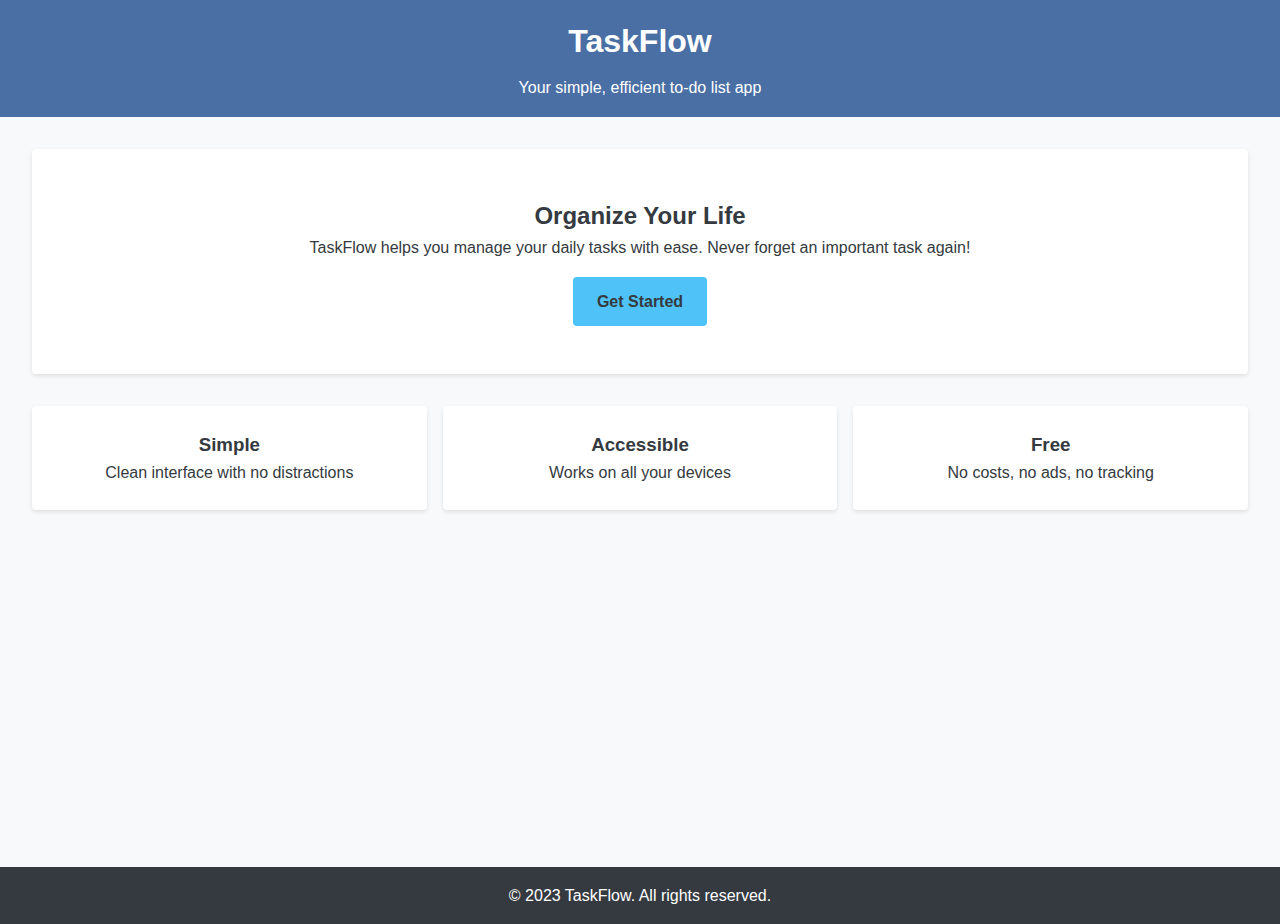
<file: index.html>
<!DOCTYPE html>
<html lang="en">
<head>
    <meta charset="UTF-8">
    <meta name="viewport" content="width=device-width, initial-scale=1.0">
    <title>TaskFlow - Home</title>
    <link rel="stylesheet" href="style.css">
</head>
<body>
    <header>
        <h1>TaskFlow</h1>
        <p>Your simple, efficient to-do list app</p>
    </header>
    
    <main class="home-main">
        <section class="hero">
            <h2>Organize Your Life</h2>
            <p>TaskFlow helps you manage your daily tasks with ease. Never forget an important task again!</p>
            <a href="dashboard.html" class="cta-button">Get Started</a>
        </section>
        
        <section class="features">
            <div class="feature-card">
                <h3>Simple</h3>
                <p>Clean interface with no distractions</p>
            </div>
            <div class="feature-card">
                <h3>Accessible</h3>
                <p>Works on all your devices</p>
            </div>
            <div class="feature-card">
                <h3>Free</h3>
                <p>No costs, no ads, no tracking</p>
            </div>
        </section>
    </main>
    
    <footer>
        <p>&copy; 2023 TaskFlow. All rights reserved.</p>
    </footer>
    
    <script src="script.js"></script>
</body>
</html>
</file>
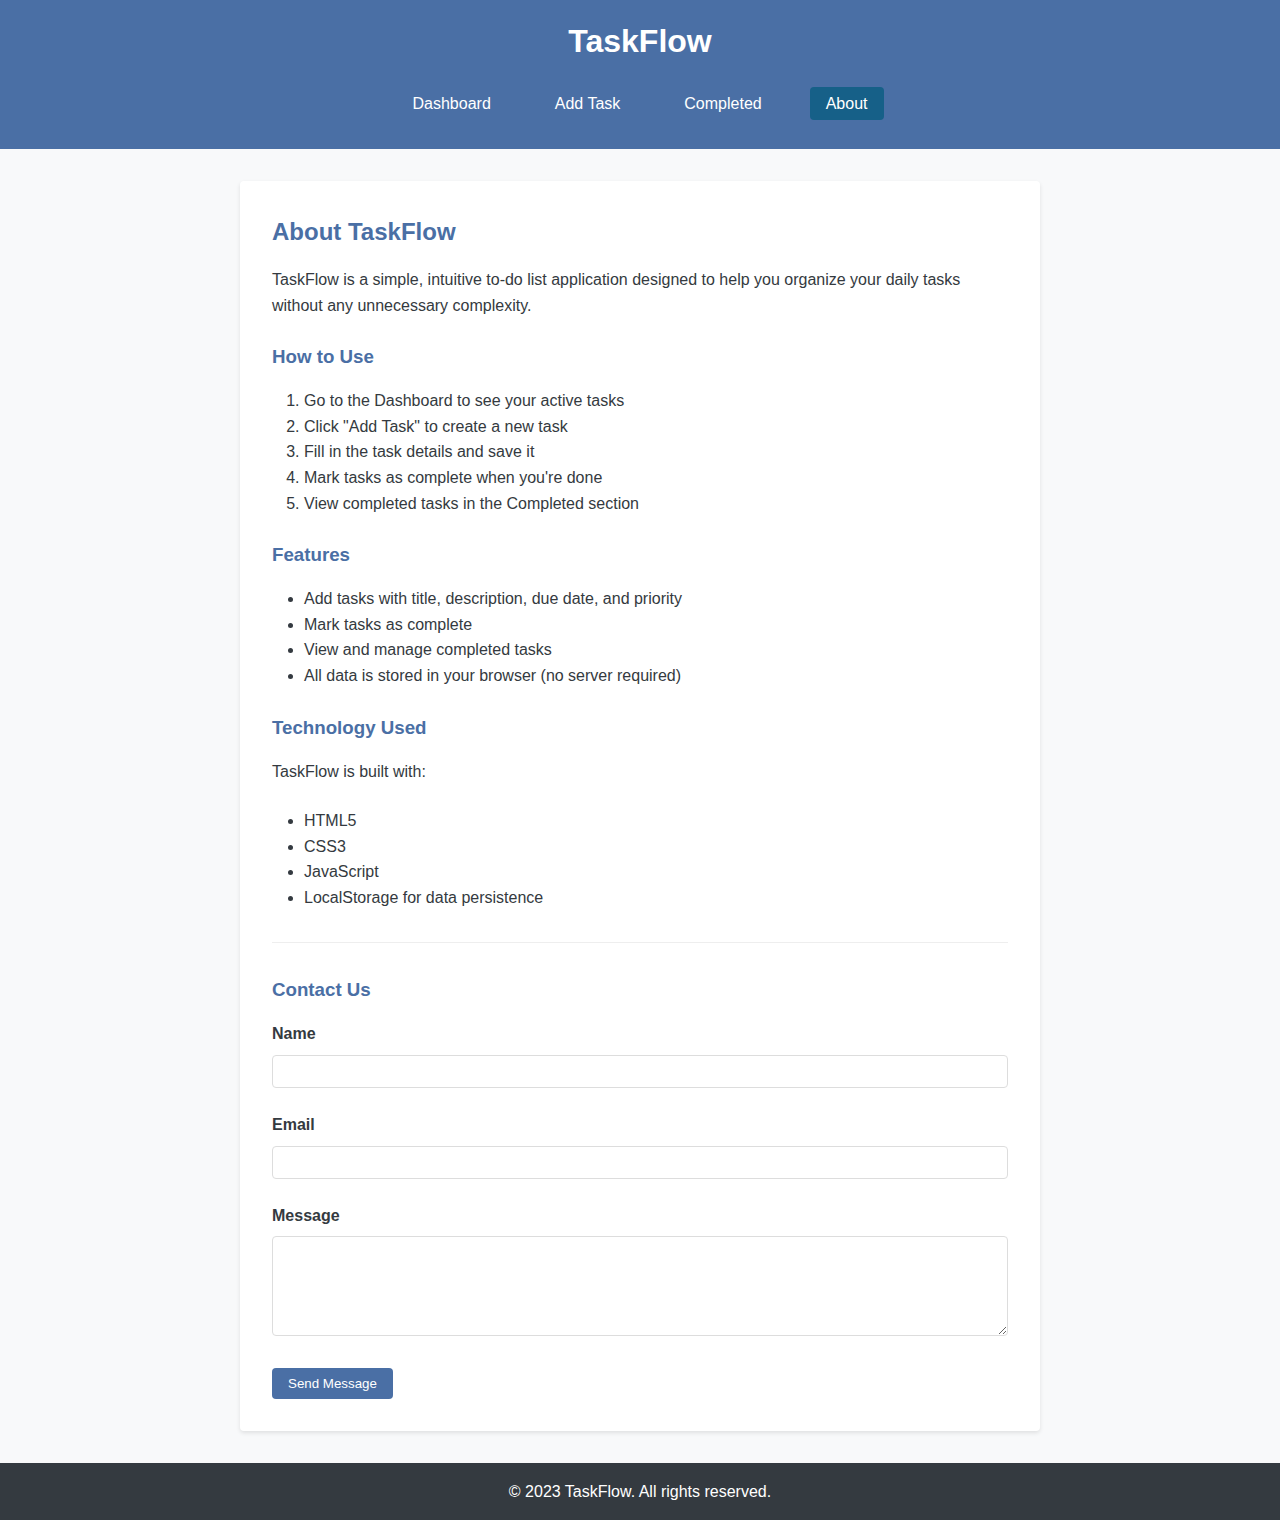
<file: about.html>
<!DOCTYPE html>
<html lang="en">
<head>
    <meta charset="UTF-8">
    <meta name="viewport" content="width=device-width, initial-scale=1.0">
    <title>TaskFlow - About</title>
    <link rel="stylesheet" href="style.css">
</head>
<body>
    <header>
        <h1>TaskFlow</h1>
        <nav>
            <ul>
                <li><a href="dashboard.html">Dashboard</a></li>
                <li><a href="add-task.html">Add Task</a></li>
                <li><a href="completed.html">Completed</a></li>
                <li><a href="about.html" class="active">About</a></li>
            </ul>
        </nav>
    </header>
    
    <main>
        <section class="about-section">
            <h2>About TaskFlow</h2>
            <p>TaskFlow is a simple, intuitive to-do list application designed to help you organize your daily tasks without any unnecessary complexity.</p>
            
            <h3>How to Use</h3>
            <ol>
                <li>Go to the Dashboard to see your active tasks</li>
                <li>Click "Add Task" to create a new task</li>
                <li>Fill in the task details and save it</li>
                <li>Mark tasks as complete when you're done</li>
                <li>View completed tasks in the Completed section</li>
            </ol>
            
            <h3>Features</h3>
            <ul>
                <li>Add tasks with title, description, due date, and priority</li>
                <li>Mark tasks as complete</li>
                <li>View and manage completed tasks</li>
                <li>All data is stored in your browser (no server required)</li>
            </ul>
            
            <h3>Technology Used</h3>
            <p>TaskFlow is built with:</p>
            <ul>
                <li>HTML5</li>
                <li>CSS3</li>
                <li>JavaScript</li>
                <li>LocalStorage for data persistence</li>
            </ul>
            
            <div class="contact-form">
                <h3>Contact Us</h3>
                <form id="contact-form">
                    <div class="form-group">
                        <label for="name">Name</label>
                        <input type="text" id="name" name="name">
                    </div>
                    <div class="form-group">
                        <label for="email">Email</label>
                        <input type="email" id="email" name="email">
                    </div>
                    <div class="form-group">
                        <label for="message">Message</label>
                        <textarea id="message" name="message" rows="4"></textarea>
                    </div>
                    <button type="submit" class="button">Send Message</button>
                </form>
            </div>
        </section>
    </main>
    
    <footer>
        <p>&copy; 2023 TaskFlow. All rights reserved.</p>
    </footer>
    
    <script src="script.js"></script>
</body>
</html>
</file>
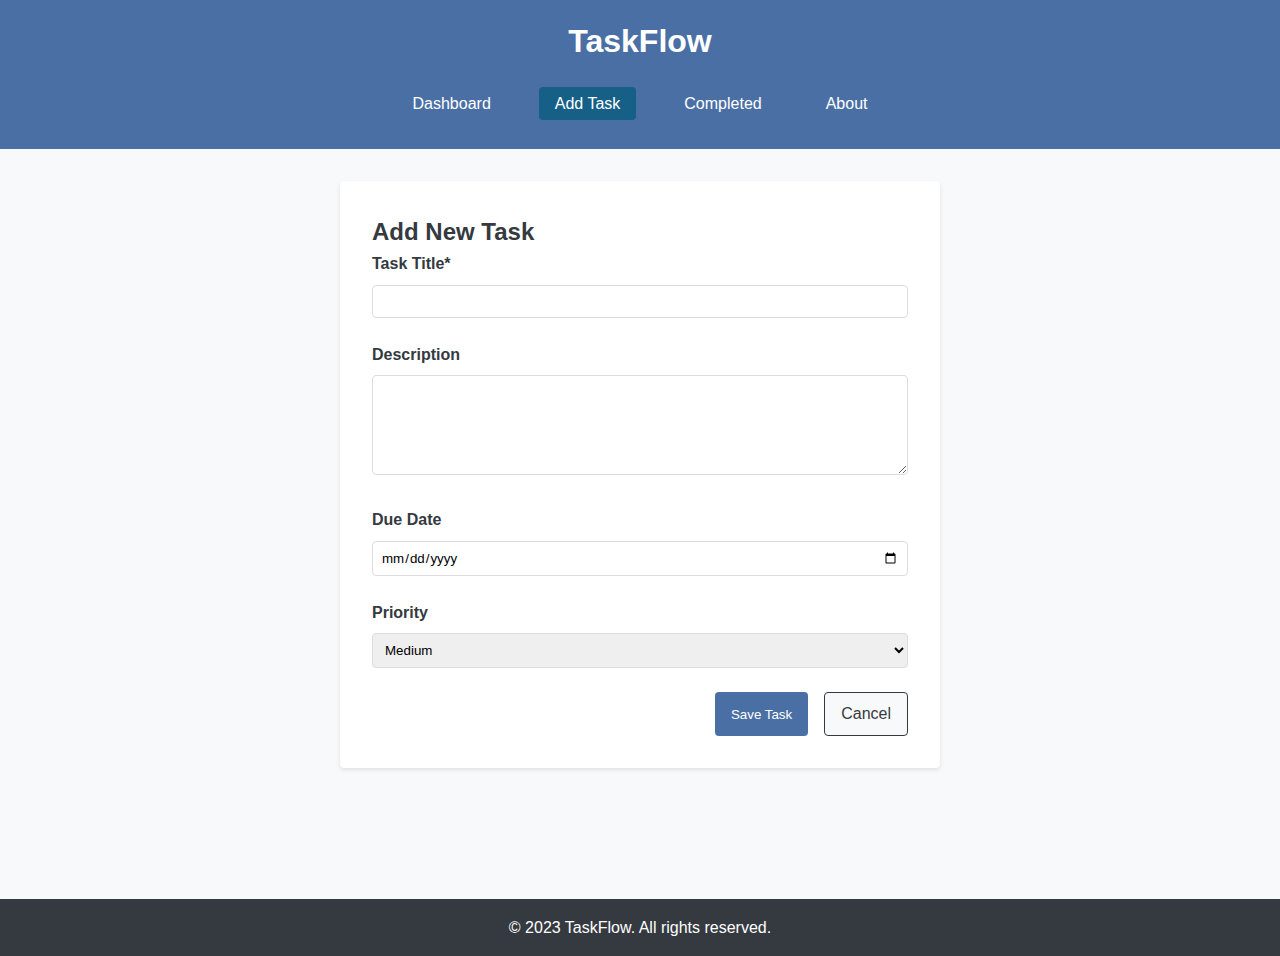
<file: add-task.html>
<!DOCTYPE html>
<html lang="en">
<head>
    <meta charset="UTF-8">
    <meta name="viewport" content="width=device-width, initial-scale=1.0">
    <title>TaskFlow - Add Task</title>
    <link rel="stylesheet" href="style.css">
</head>
<body>
    <header>
        <h1>TaskFlow</h1>
        <nav>
            <ul>
                <li><a href="dashboard.html">Dashboard</a></li>
                <li><a href="add-task.html" class="active">Add Task</a></li>
                <li><a href="completed.html">Completed</a></li>
                <li><a href="about.html">About</a></li>
            </ul>
        </nav>
    </header>
    
    <main>
        <section class="add-task-form">
            <h2>Add New Task</h2>
            <form id="task-form">
                <div class="form-group">
                    <label for="title">Task Title*</label>
                    <input type="text" id="title" name="title" required>
                </div>
                
                <div class="form-group">
                    <label for="description">Description</label>
                    <textarea id="description" name="description" rows="3"></textarea>
                </div>
                
                <div class="form-group">
                    <label for="due-date">Due Date</label>
                    <input type="date" id="due-date" name="due-date">
                </div>
                
                <div class="form-group">
                    <label for="priority">Priority</label>
                    <select id="priority" name="priority">
                        <option value="low">Low</option>
                        <option value="medium" selected>Medium</option>
                        <option value="high">High</option>
                    </select>
                </div>
                
                <div class="form-actions">
                    <button type="submit" class="button">Save Task</button>
                    <a href="dashboard.html" class="button secondary">Cancel</a>
                </div>
            </form>
        </section>
    </main>
    
    <footer>
        <p>&copy; 2023 TaskFlow. All rights reserved.</p>
    </footer>
    
    <script src="script.js"></script>
    <script src="add-task.js"></script>
</body>
</html>
</file>
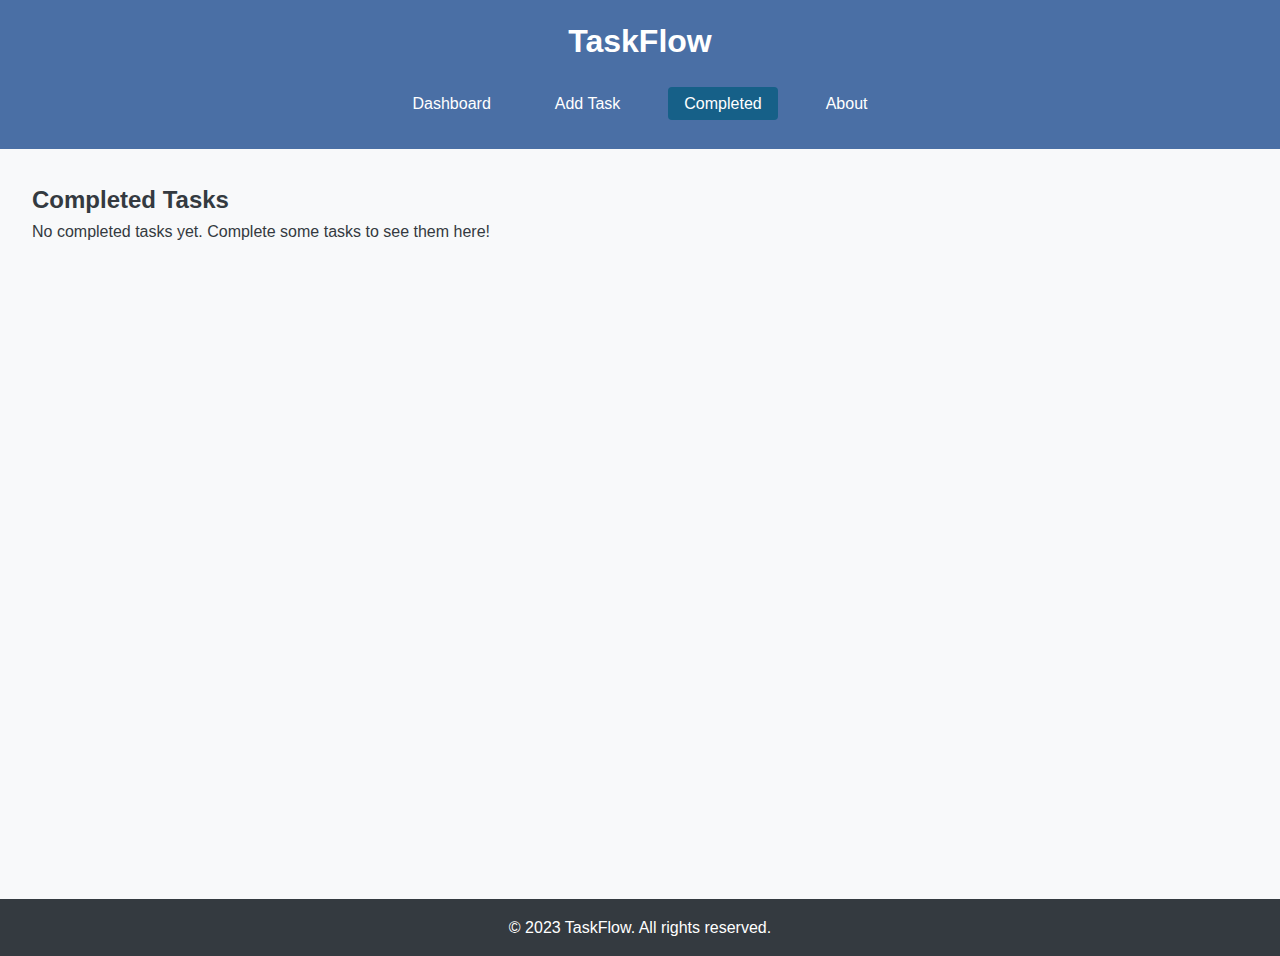
<file: completed.html>
<!DOCTYPE html>
<html lang="en">
<head>
    <meta charset="UTF-8">
    <meta name="viewport" content="width=device-width, initial-scale=1.0">
    <title>TaskFlow - Completed Tasks</title>
    <link rel="stylesheet" href="style.css">
</head>
<body>
    <header>
        <h1>TaskFlow</h1>
        <nav>
            <ul>
                <li><a href="dashboard.html">Dashboard</a></li>
                <li><a href="add-task.html">Add Task</a></li>
                <li><a href="completed.html" class="active">Completed</a></li>
                <li><a href="about.html">About</a></li>
            </ul>
        </nav>
    </header>
    
    <main>
        <section class="completed-tasks">
            <h2>Completed Tasks</h2>
            <div class="tasks-container" id="completed-tasks-container">
                <!-- Completed tasks will be loaded here by JavaScript -->
            </div>
        </section>
    </main>
    
    <footer>
        <p>&copy; 2023 TaskFlow. All rights reserved.</p>
    </footer>
    
    <script src="script.js"></script>
    <script src="completed.js"></script>
</body>
</html>
</file>
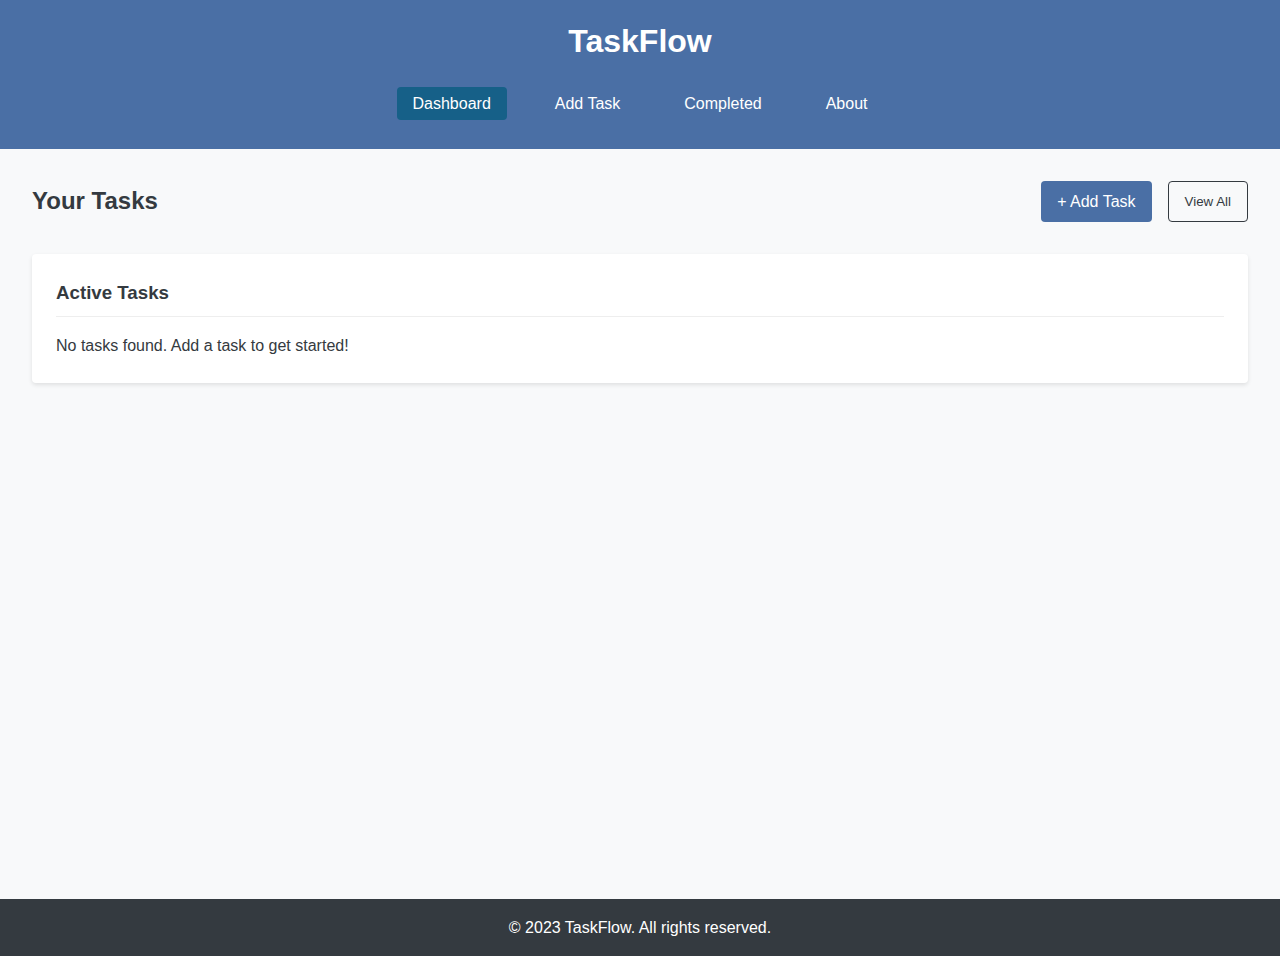
<file: dashboard.html>
<!DOCTYPE html>
<html lang="en">
<head>
    <meta charset="UTF-8">
    <meta name="viewport" content="width=device-width, initial-scale=1.0">
    <title>TaskFlow - Dashboard</title>
    <link rel="stylesheet" href="style.css">
</head>
<body>
    <header>
        <h1>TaskFlow</h1>
        <nav>
            <ul>
                <li><a href="dashboard.html" class="active">Dashboard</a></li>
                <li><a href="add-task.html">Add Task</a></li>
                <li><a href="completed.html">Completed</a></li>
                <li><a href="about.html">About</a></li>
            </ul>
        </nav>
    </header>
    
    <main>
        <section class="dashboard-header">
            <h2>Your Tasks</h2>
            <div class="actions">
                <a href="add-task.html" class="button">+ Add Task</a>
                <button id="view-all" class="button secondary">View All</button>
            </div>
        </section>
        
        <section class="task-list" id="active-tasks">
            <h3>Active Tasks</h3>
            <div class="tasks-container" id="active-tasks-container">
                <!-- Tasks will be loaded here by JavaScript -->
            </div>
        </section>
    </main>
    
    <footer>
        <p>&copy; 2023 TaskFlow. All rights reserved.</p>
    </footer>
    
    <script src="script.js"></script>
    <script src="dashboard.js"></script>
</body>
</html>
</file>
<file: style.css>
/* Global Styles */
:root {
    --primary-color: #4a6fa5;
    --secondary-color: #166088;
    --accent-color: #4fc3f7;
    --light-color: #f8f9fa;
    --dark-color: #343a40;
    --success-color: #28a745;
    --warning-color: #ffc107;
    --danger-color: #dc3545;
    --border-radius: 4px;
    --box-shadow: 0 2px 4px rgba(0, 0, 0, 0.1);
}

* {
    margin: 0;
    padding: 0;
    box-sizing: border-box;
}

body {
    font-family: 'Segoe UI', Tahoma, Geneva, Verdana, sans-serif;
    line-height: 1.6;
    color: var(--dark-color);
    background-color: var(--light-color);
}

header {
    background-color: var(--primary-color);
    color: white;
    padding: 1rem;
    text-align: center;
}

header h1 {
    margin-bottom: 0.5rem;
}

nav ul {
    display: flex;
    justify-content: center;
    list-style: none;
    padding: 1rem 0;
}

nav ul li {
    margin: 0 1rem;
}

nav ul li a {
    color: white;
    text-decoration: none;
    padding: 0.5rem 1rem;
    border-radius: var(--border-radius);
    transition: background-color 0.3s;
}

nav ul li a:hover, nav ul li a.active {
    background-color: var(--secondary-color);
}

main {
    padding: 2rem;
    min-height: calc(100vh - 150px);
}

footer {
    background-color: var(--dark-color);
    color: white;
    text-align: center;
    padding: 1rem;
    position: relative;
    bottom: 0;
    width: 100%;
}

/* Buttons */
.button {
    display: inline-block;
    background-color: var(--primary-color);
    color: white;
    padding: 0.5rem 1rem;
    border: none;
    border-radius: var(--border-radius);
    cursor: pointer;
    text-decoration: none;
    transition: background-color 0.3s;
}

.button:hover {
    background-color: var(--secondary-color);
}

.button.secondary {
    background-color: var(--light-color);
    color: var(--dark-color);
    border: 1px solid var(--dark-color);
}

.button.secondary:hover {
    background-color: #e9ecef;
}

.cta-button {
    display: inline-block;
    background-color: var(--accent-color);
    color: var(--dark-color);
    padding: 0.75rem 1.5rem;
    border-radius: var(--border-radius);
    text-decoration: none;
    font-weight: bold;
    margin-top: 1rem;
    transition: transform 0.3s, box-shadow 0.3s;
}

.cta-button:hover {
    transform: translateY(-2px);
    box-shadow: var(--box-shadow);
}

/* Home Page Styles */
.home-main {
    text-align: center;
}

.hero {
    padding: 3rem 0;
    background-color: white;
    border-radius: var(--border-radius);
    margin-bottom: 2rem;
    box-shadow: var(--box-shadow);
}

.features {
    display: flex;
    justify-content: space-around;
    flex-wrap: wrap;
    gap: 1rem;
}

.feature-card {
    flex: 1;
    min-width: 200px;
    padding: 1.5rem;
    background-color: white;
    border-radius: var(--border-radius);
    box-shadow: var(--box-shadow);
}

/* Dashboard Styles */
.dashboard-header {
    display: flex;
    justify-content: space-between;
    align-items: center;
    margin-bottom: 2rem;
}

.actions {
    display: flex;
    gap: 1rem;
}

.task-list {
    background-color: white;
    padding: 1.5rem;
    border-radius: var(--border-radius);
    box-shadow: var(--box-shadow);
    margin-bottom: 2rem;
}

.task-list h3 {
    margin-bottom: 1rem;
    padding-bottom: 0.5rem;
    border-bottom: 1px solid #eee;
}

.tasks-container {
    display: grid;
    gap: 1rem;
}

.task-card {
    padding: 1rem;
    border-left: 4px solid var(--primary-color);
    background-color: #f8f9fa;
    border-radius: var(--border-radius);
    display: flex;
    justify-content: space-between;
    align-items: center;
}

.task-card.high {
    border-left-color: var(--danger-color);
}

.task-card.medium {
    border-left-color: var(--warning-color);
}

.task-card.low {
    border-left-color: var(--success-color);
}

.task-info h4 {
    margin-bottom: 0.5rem;
}

.task-due {
    font-size: 0.9rem;
    color: #666;
}

.task-actions {
    display: flex;
    gap: 0.5rem;
}

.task-actions button {
    padding: 0.25rem 0.5rem;
    border: none;
    border-radius: var(--border-radius);
    cursor: pointer;
}

.complete-btn {
    background-color: var(--success-color);
    color: white;
}

.delete-btn {
    background-color: var(--danger-color);
    color: white;
}

/* Add Task Form Styles */
.add-task-form {
    max-width: 600px;
    margin: 0 auto;
    background-color: white;
    padding: 2rem;
    border-radius: var(--border-radius);
    box-shadow: var(--box-shadow);
}

.form-group {
    margin-bottom: 1.5rem;
}

.form-group label {
    display: block;
    margin-bottom: 0.5rem;
    font-weight: bold;
}

.form-group input,
.form-group textarea,
.form-group select {
    width: 100%;
    padding: 0.5rem;
    border: 1px solid #ddd;
    border-radius: var(--border-radius);
    font-family: inherit;
}

.form-group textarea {
    resize: vertical;
    min-height: 100px;
}

.form-actions {
    display: flex;
    justify-content: flex-end;
    gap: 1rem;
}

/* About Page Styles */
.about-section {
    max-width: 800px;
    margin: 0 auto;
    background-color: white;
    padding: 2rem;
    border-radius: var(--border-radius);
    box-shadow: var(--box-shadow);
}

.about-section h2, .about-section h3 {
    margin-bottom: 1rem;
    color: var(--primary-color);
}

.about-section p, .about-section ol, .about-section ul {
    margin-bottom: 1.5rem;
}

.about-section ol, .about-section ul {
    padding-left: 2rem;
}

.contact-form {
    margin-top: 2rem;
    padding-top: 2rem;
    border-top: 1px solid #eee;
}

/* Responsive Design */
@media (max-width: 768px) {
    nav ul {
        flex-direction: column;
        align-items: center;
    }
    
    nav ul li {
        margin: 0.5rem 0;
    }
    
    .dashboard-header {
        flex-direction: column;
        align-items: flex-start;
        gap: 1rem;
    }
    
    .features {
        flex-direction: column;
    }
}
</file>
